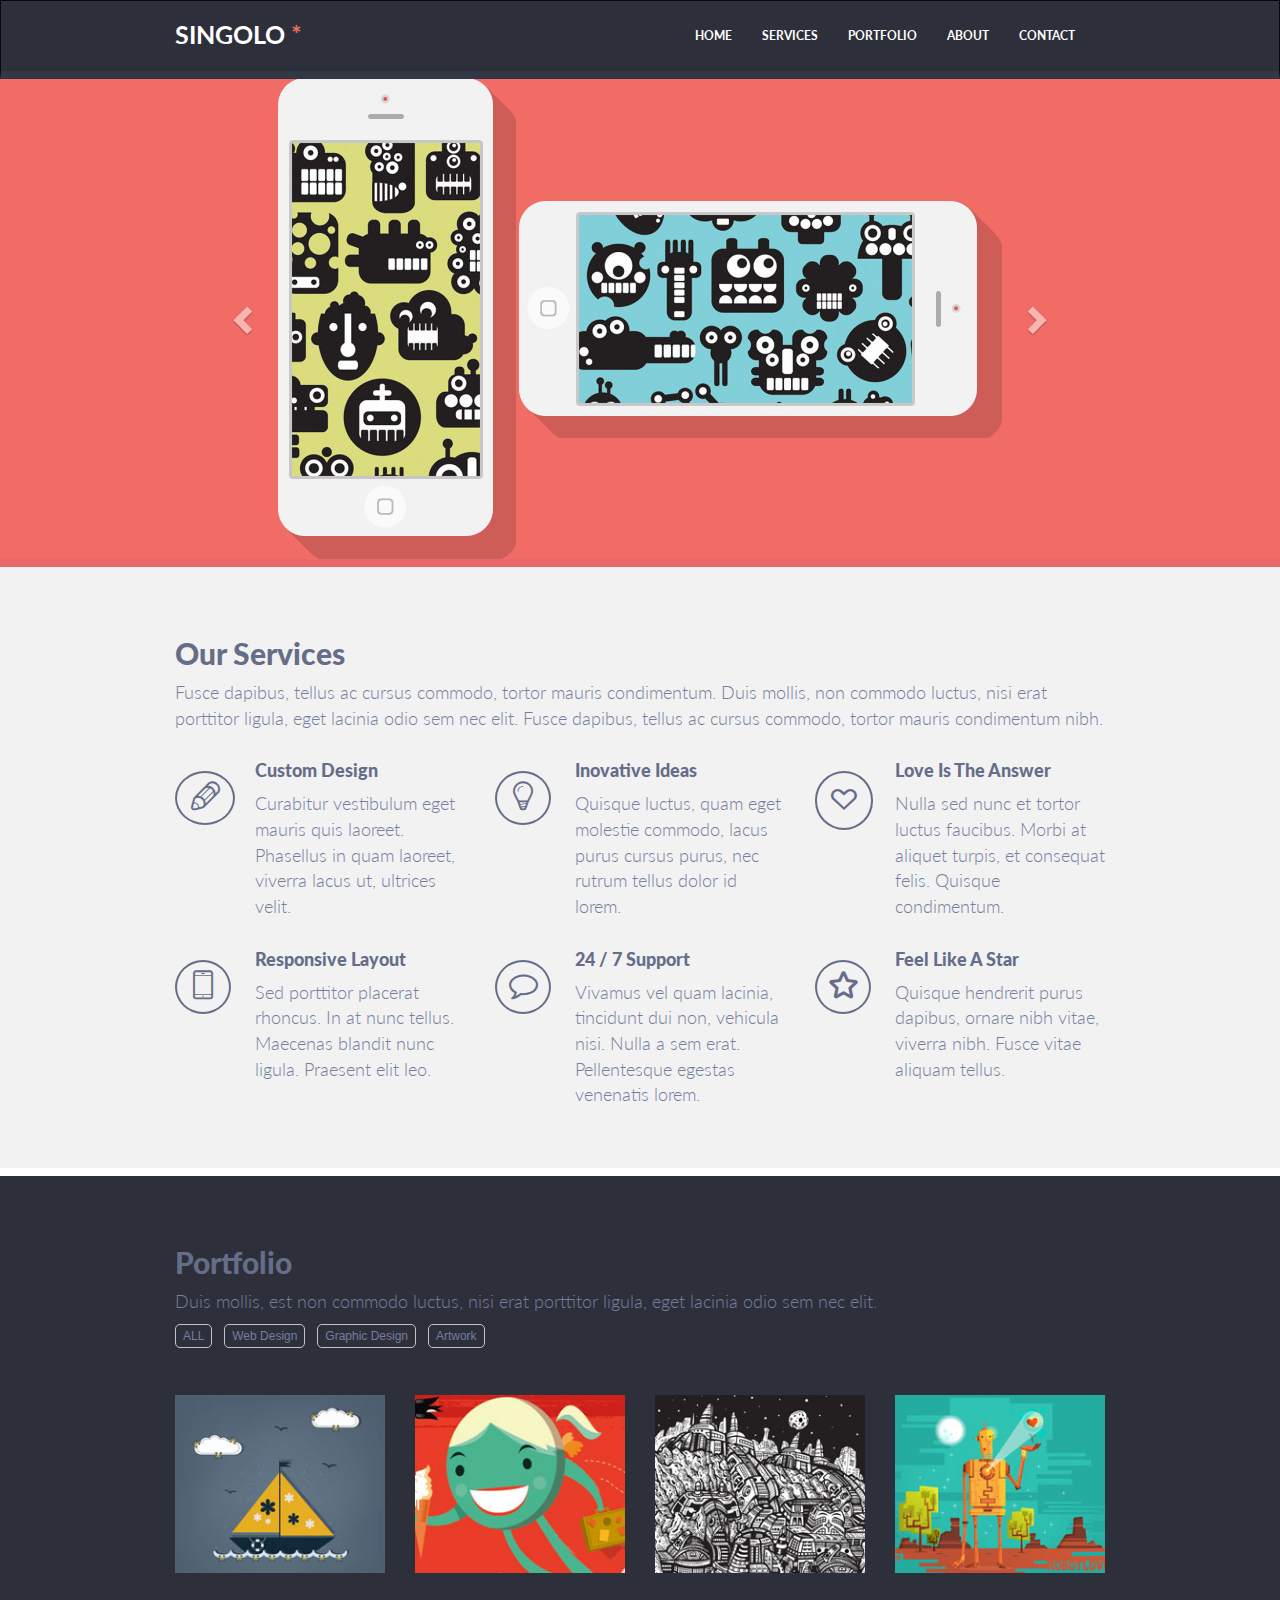
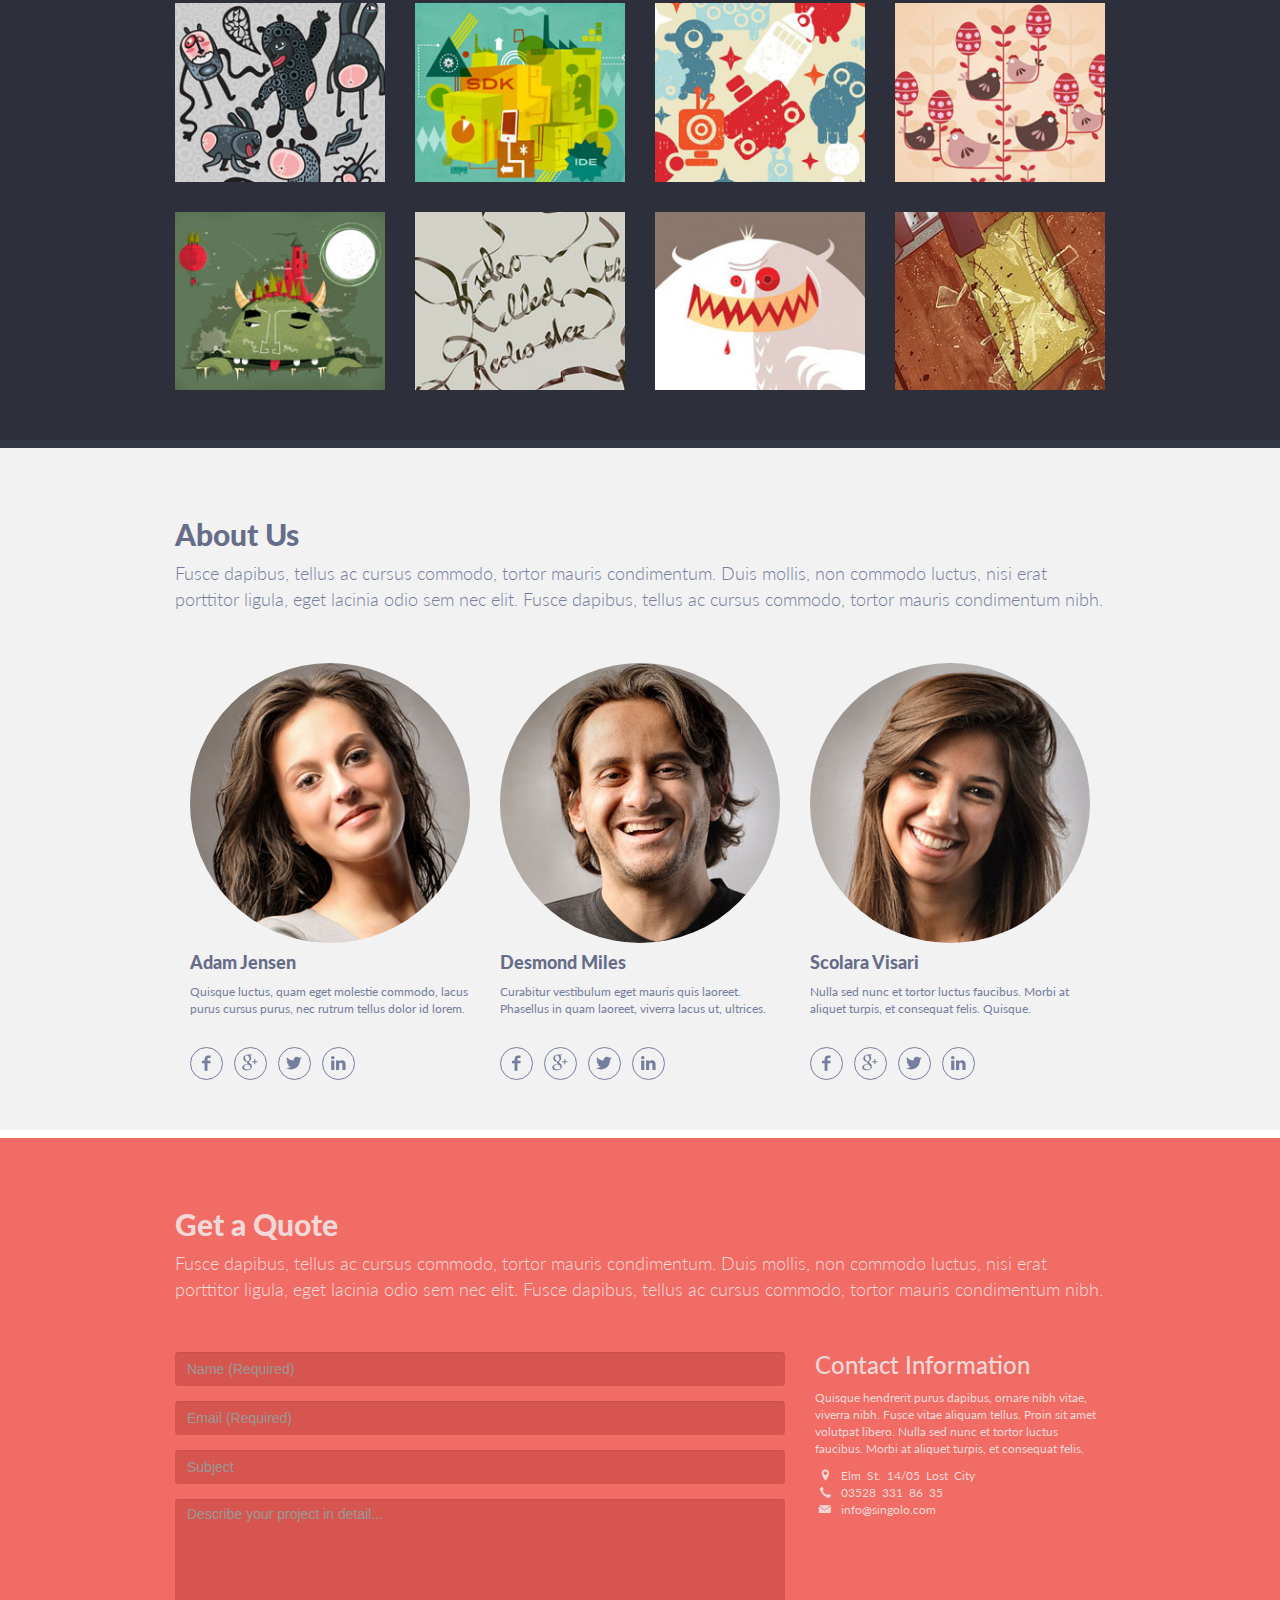
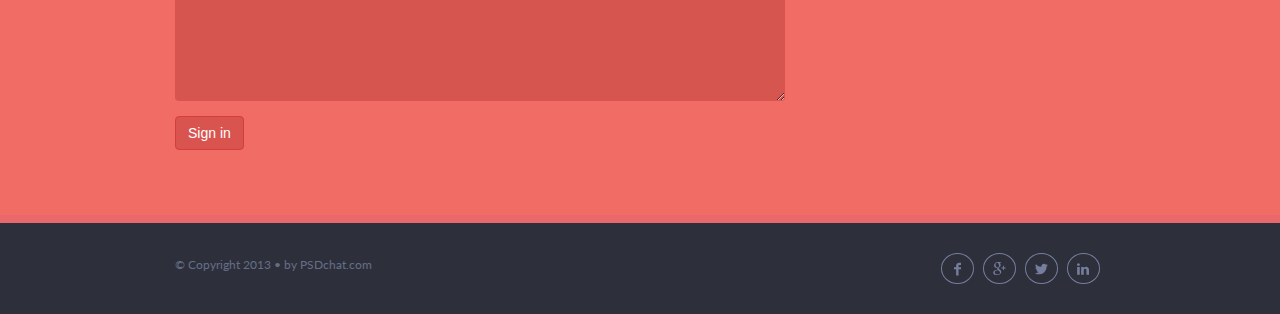
<file: index.html>
<!DOCTYPE html>
<html lang="ru">
<head>
    <meta charset="utf-8">
    <meta http-equiv="X-UA-Compatible" content="IE=edge">
    <meta name="viewport" content="width=device-width, initial-scale=1">
    <!-- The above 3 meta tags *must* come first in the head; any other head content must come *after* these tags -->
    <title>Bootstrap Template</title>

    <!-- Bootstrap -->
    <link href="css/bootstrap.css" rel="stylesheet">

    <link href="css/style.css" rel="stylesheet">
    <link href='http://fonts.googleapis.com/css?family=Lato:300,400,700,900,300italic,400italic,700italic,900italic'
          rel='stylesheet' type='text/css'>
    <!-- HTML5 shim and Respond.js for IE8 support of HTML5 elements and media queries -->
    <!-- WARNING: Respond.js doesn't work if you view the page via file:// -->
    <!--[if lt IE 9]>
    <script src="https://oss.maxcdn.com/html5shiv/3.7.2/html5shiv.min.js"></script>
    <script src="https://oss.maxcdn.com/respond/1.4.2/respond.min.js"></script>
    <![endif]-->
</head>
<body>
<div class="container-fluid">
    <div class="row">
        <div class="navbar navbar-inverse bgNav">
            <!--navbar-inverse-черный цвет по умолчанию navbar-default-светлый цвет по умолчанию-->
            <div class="container">
                <div class="navbar-header ">
                    <h1 class="logoLeft"><a href="#">SINGOLO <span>*</span></a></h1>
                    <button type="button" class="navbar-toggle" data-toggle="collapse" data-target="#responsive-menu">
                        <span class="sr-only">Открыть навигацию</span>
                        <span class="icon-bar"></span>
                        <span class="icon-bar"></span>
                        <span class="icon-bar"></span>
                    </button>
                    <!--<a class="navbar-brand" href="#">Название компании</a>-->
                </div>
                <div class="collapse navbar-collapse" id="responsive-menu">

                    <ul class="nav navbar-nav logoRight">
                        <li><a href="#">HOME</a></li>
                        <li><a href="#services">SERVICES</a></li>
                        <li><a href="#portfolio">PORTFOLIO</a></li>
                        <li><a href="#about">ABOUT</a></li>
                        <li><a href="#contactGet">CONTACT</a></li>
                    </ul>
                </div>
            </div>
        </div>
    </div>
</div>
<div class="slideShow">
    <div class="container">
        <div class="carousel slide" id="carousel">
            <!--Индкаторы-->

            <!--Блок который содержит в себе все слайды-->
            <div class="carousel-inner">
                <div class="item active">
                    <img src="images/iponeVertical.png">
                    <img src="images/iponeHorizont.png">

                    <div class="carousel-caption">

                    </div>
                </div>
                <div class="item">
                    <img src="images/iponeVertical.png">
                    <img src="images/iponeHorizont.png">

                    <div class="carousel-caption">

                    </div>
                </div>
                <div class="item">
                    <img src="images/iponeVertical.png">
                    <img src="images/iponeHorizont.png">

                    <div class="carousel-caption">

                    </div>
                </div>
            </div>
            <!--Стрелки лево право-->
            <a href="#carousel" class="left carousel-control" data-slide="prev"><!--Стрелки лево право-->
                <span class="glyphicon glyphicon-chevron-left"></span>
            </a>
            <a href="#carousel" class="right carousel-control" data-slide="next"><!--Стрелки лево право-->
                <span class="glyphicon glyphicon-chevron-right"></span>
            </a>
        </div>
    </div>
</div>
<!--БЕЛЫЙ БЛОК-->
<section class="services" id="services">
    <div class="container">
        <div class="row centerServices">
            <div class="col-md-12">
                <h1>Our Services</h1>

                <p>Fusce dapibus, tellus ac cursus commodo, tortor mauris condimentum. Duis mollis, non commodo luctus,
                    nisi erat porttitor
                    ligula, eget lacinia odio sem nec elit. Fusce dapibus, tellus ac cursus commodo, tortor mauris
                    condimentum nibh.
                </p>
            </div>
            <div class="col-md-4">
                <div class="row">
                    <div class=" col-md-3">
                        <div class="icon-pencil"></div>
                    </div>
                    <div class="services-column col-md-9">
                        <h3>Custom Design</h3>

                        <p>
                            Curabitur vestibulum eget mauris quis laoreet. Phasellus in quam laoreet, viverra lacus ut,
                            ultrices velit.
                        </p>
                    </div>
                </div>
            </div>
            <div class="col-md-4">
                <div class="row">
                    <div class="col-md-3">
                        <div class="icon-lightbulb"></div>
                    </div>
                    <div class="services-column col-md-9">
                        <h3>Inovative Ideas</h3>

                        <p>Quisque luctus, quam eget molestie commodo, lacus purus cursus purus, nec rutrum tellus dolor
                            id lorem.
                        </p>
                    </div>
                </div>
            </div>
            <div class="col-md-4">
                <div class="row">
                    <div class="col-md-3">
                        <div class="icon-heart-empty"></div>
                    </div>
                    <div class="services-column col-md-9">
                        <h3>Love Is The Answer</h3>

                        <p>Nulla sed nunc et tortor luctus faucibus. Morbi at aliquet turpis, et consequat felis.
                            Quisque condimentum.
                        </p>
                    </div>
                </div>
            </div>
            <div class="col-md-4">
                <div class="row">
                    <div class="col-md-3">
                        <div class="icon-mobile"></div>
                    </div>
                    <div class="services-column col-md-9">
                        <h3>Responsive Layout</h3>

                        <p>Sed porttitor placerat rhoncus. In at nunc tellus. Maecenas blandit nunc ligula.
                            Praesent elit leo.
                        </p>
                    </div>
                </div>
            </div>
            <div class="col-md-4">
                <div class="row">
                    <div class="col-md-3">
                        <div class="icon-comment-empty"></div>
                    </div>
                    <div class="services-column col-md-9">
                        <h3>24 / 7 Support</h3>

                        <p>Vivamus vel quam lacinia, tincidunt dui non, vehicula nisi. Nulla a sem erat.
                            Pellentesque egestas venenatis lorem.
                        </p>
                    </div>
                </div>
            </div>
            <div class="col-md-4">
                <div class="row">
                    <div class="col-md-3">
                        <div class="icon-star"></div>
                    </div>
                    <div class="services-column col-md-9">
                        <h3>Feel Like A Star</h3>

                        <p>Quisque hendrerit purus dapibus, ornare nibh vitae, viverra nibh.
                            Fusce vitae aliquam tellus.
                        </p>
                    </div>
                </div>
            </div>
        </div>
    </div>
</section>
<!--КОНЕЦ БЕЛОГО БЛОКА-->
<div class="portfolio" id="portfolio">
    <div class="container">
        <div class="row">
            <div class="portfolio-text col-md-12">
                <h2>Portfolio</h2>

                <p>Duis mollis, est non commodo luctus, nisi erat porttitor ligula, eget lacinia odio sem nec elit.</p>

                <div class="portfolioNavigator">
                    <a href="#">ALL</a>
                    <a href="#">Web Design</a>
                    <a href="#">Graphic Design</a>
                    <a href="#">Artwork</a>
                </div>
            </div>


            <div class="gallerey">
                <div class="blockImages col-md-3 col-sm-4 col-xs-4">
                    <img class="gallereyImages img-responsive" src="images/img1.jpg" alt="alt">
                </div>
                <div class="blockImages col-md-3 col-sm-4 col-xs-4">
                    <img class="gallereyImages img-responsive" src="images/img2.jpg" alt="alt">
                </div>
                <div class="blockImages col-md-3 col-sm-4 col-xs-4">
                    <img class="gallereyImages img-responsive" src="images/img3.jpg" alt="alt">
                </div>
                <div class="blockImages col-md-3 col-sm-4 col-xs-4">
                    <img class="gallereyImages img-responsive" src="images/img4.jpg" alt="alt">
                </div>
                <div class="blockImages col-md-3 col-sm-4 col-xs-4">
                    <img class="gallereyImages img-responsive" src="images/img5.jpg" alt="alt">
                </div>
                <div class="blockImages col-md-3 col-sm-4 col-xs-4">
                    <img class="gallereyImages img-responsive" src="images/img6.jpg" alt="alt">
                </div>
                <div class="blockImages col-md-3 col-sm-4 col-xs-4">
                    <img class="gallereyImages img-responsive" src="images/img7.jpg" alt="alt">
                </div>
                <div class="blockImages col-md-3 col-sm-4 col-xs-4">
                    <img class="gallereyImages img-responsive" src="images/img8.jpg" alt="alt">
                </div>
                <div class="blockImages col-md-3 col-sm-4 col-xs-4">
                    <img class="gallereyImages img-responsive" src="images/img9.jpg" alt="alt">
                </div>
                <div class="blockImages col-md-3 col-sm-4 col-xs-4">
                    <img class="gallereyImages img-responsive" src="images/img10.jpg" alt="alt">
                </div>
                <div class="blockImages col-md-3 col-sm-4 col-xs-4">
                    <img class="gallereyImages img-responsive" src="images/img11.jpg" alt="alt">
                </div>
                <div class="blockImages col-md-3 col-sm-4 col-xs-4">
                    <img class="gallereyImages img-responsive" src="images/img12.jpg" alt="alt">
                </div>
            </div>
        </div>
    </div>
</div>
<!--ABOUT-->
<div class="about" id="about">
    <div class="container whiteAbout">
        <h2>About Us</h2>

        <p>Fusce dapibus, tellus ac cursus commodo, tortor mauris condimentum. Duis mollis, non commodo luctus, nisi
            erat porttitor ligula, eget lacinia odio sem nec elit.
            Fusce dapibus, tellus ac cursus commodo, tortor mauris condimentum nibh.
        </p>

        <div class="row">
            <div class="col-md-12">
                <div class="whiteBlock col-md-4 col-sm-4">
                    <img src="images/photoShe.jpg" class="photo img-circle img-responsive">
                    <h4>Adam Jensen</h4>

                    <p>Quisque luctus, quam eget molestie commodo,
                        lacus purus cursus purus, nec rutrum tellus dolor id lorem.
                    </p>
                    <!--ПРИКОЛЬНОе НАЖАТИЕ Кнопки-->
                    <div class="icon-face">
                        <a href="javascript:void(o);" class="icon-facebook waves-effect waves-button "></a>
                        <a href="javascript:void(o);" class="icon-gplus waves-effect waves-button "></a>
                        <a href="javascript:void(o);" class="icon-twitter waves-effect waves-button "></a>
                        <a href="javascript:void(o);" class="icon-linkedin waves-effect waves-button "></a>
                    </div>
                    <!--КОНЕЦ ПРИКОЛЬНОе НАЖАТИЕ Кнопки-->
                </div>
                <div class="whiteBlock col-md-4 col-sm-4">
                    <img src="images/photohe.jpg" class="photo img-circle img-responsive">
                    <h4>Desmond Miles</h4>

                    <p>Curabitur vestibulum eget mauris quis laoreet.
                        Phasellus in quam laoreet, viverra lacus ut, ultrices.
                    </p>

                    <div class="icon-face">
                        <a href="javascript:void(o);" class="icon-facebook waves-effect waves-button "></a>
                        <a href="javascript:void(o);" class="icon-gplus waves-effect waves-button "></a>
                        <a href="javascript:void(o);" class="icon-twitter waves-effect waves-button "></a>
                        <a href="javascript:void(o);" class="icon-linkedin waves-effect waves-button "></a>
                    </div>
                </div>
                <div class="whiteBlock col-md-4 col-sm-4">
                    <img src="images/photoShe2.jpg" class="photo img-circle img-responsive">
                    <h4>Scolara Visari</h4>

                    <p>Nulla sed nunc et tortor luctus faucibus.
                        Morbi at aliquet turpis, et consequat felis. Quisque.
                    </p>

                    <div class="icon-face">
                        <a href="javascript:void(o);" class="icon-facebook waves-effect waves-button "></a>
                        <a href="javascript:void(o);" class="icon-gplus waves-effect waves-button "></a>
                        <a href="javascript:void(o);" class="icon-twitter waves-effect waves-button "></a>
                        <a href="javascript:void(o);" class="icon-linkedin waves-effect waves-button "></a>
                    </div>
                </div>
            </div>
        </div>
    </div>
</div>
<div class="contactGet" id="contactGet">
    <div class="container">
        <div class="getaQuote">
            <h2>Get a Quote</h2>

            <p>Fusce dapibus, tellus ac cursus commodo, tortor mauris condimentum. Duis mollis, non commodo luctus, nisi
                erat porttitor ligula, eget lacinia odio sem nec elit.
                Fusce dapibus, tellus ac cursus commodo, tortor mauris condimentum nibh.
            </p>
        </div>
        <div class="row">
            <form class="col-md-8">
                <div class="form-group ">
                    <input type="text" id="inputEmail" placeholder="Name (Required)" class="form-control">
                </div>
                <div class="form-group ">
                    <input type="password" id="inputPassword" placeholder="Email (Required)" class="form-control">
                </div>
                <div class="form-group ">
                    <input type="text" id="inputEmail" placeholder="Subject" class="form-control ">
                </div>
                <div class="form-group ">
                    <textarea rows="3" class="form-control" placeholder="Describe your project in detail..."></textarea>
                </div>
                <div class="form-group ">
                    <button type="submit" class="btn btn-danger">Sign in</button>
                </div>
            </form>
            <!--Выравнивание КОЛОНКИ puch-->
            <div class="formInform col-md-4 col-md-puch-8">
                <h3>Contact Information</h3>

                <p>Quisque hendrerit purus dapibus, ornare nibh vitae, viverra nibh. Fusce vitae aliquam tellus. Proin
                    sit amet volutpat libero.
                    Nulla sed nunc et tortor luctus faucibus. Morbi at aliquet turpis, et consequat felis.
                </p>
                <a href="#" class="icon-location"> Elm St. 14/05 Lost City</a>
                <a href="#" class="icon-call"> 03528 331 86 35</a>
                <a href="#" class="icon-post"> info@singolo.com</a>

            </div>
        </div>
    </div>
</div>
<div class="footer">
    <div class="container">
        <div class="row">
            <p class="copyright col-md-6 col-sm-6 col-xs-6">© Copyright 2013 • by PSDchat.com</p>

            <div class="icons-footer col-md-6 col-sm-6 col-xs-6">
                <a href="javascript:void(o);" class="icon-facebook waves-effect waves-button waves-light"></a>
                <a href="javascript:void(o);" class="icon-gplus waves-effect waves-button waves-light"></a>
                <a href="javascript:void(o);" class="icon-twitter waves-effect waves-button waves-light"></a>
                <a href="javascript:void(o);" class="icon-linkedin waves-effect waves-button waves-light"></a>
            </div>
        </div>
    </div>
</div>
<!-- jQuery (necessary for Bootstrap's JavaScript plugins) -->
<script src="https://ajax.googleapis.com/ajax/libs/jquery/1.11.2/jquery.min.js"></script>
<script src="https://oss.maxcdn.com/html5shiv/3.7.2/html5shiv.min.js"></script>
<script src="https://oss.maxcdn.com/respond/1.4.2/respond.min.js"></script>
<!-- Include all compiled plugins (below), or include individual files as needed -->
<!--ПОДКЛЮЧЕНИЕ СКРИПТОВ ДЛЯ ПРИКОЛЬНОГО НАЖАТИЯ КНОПКИ-->
<script type="text/javascript" src="js/waves.js"></script>
<script type="text/javascript">
    Waves.displayEffect();
    $('#myCarousel').on('slide.bs.carousel', function () {
        // do something…
    })
</script>

<!--КОНЕЦ ПОДКЛЮЧЕНИЕ СКРИПТОВ ДЛЯ ПРИКОЛЬНОГО НАЖАТИЯ КНОПКИ-->


<script src="js/bootstrap.js"></script>
<script type="text/javascript">
    $(document).ready(function () {
        $('.menu-open').on('click', function () {
            $('.menu').slideToggle();
        });
    });
    $(function () {
        $('a[href*=#]:not([href=#])').click(function () {
            if (location.pathname.replace(/^\//, '') == this.pathname.replace(/^\//, '') && location.hostname == this.hostname) {
                var target = $(this.hash);
                target = target.length ? target : $('[name=' + this.hash.slice(1) + ']');
                if (target.length) {
                    $('html,body').animate({
                        scrollTop: target.offset().top - 76
                    }, 1000);
                    return false;
                }
            }
        });
    });


</script>
</body>
</html>
</file>
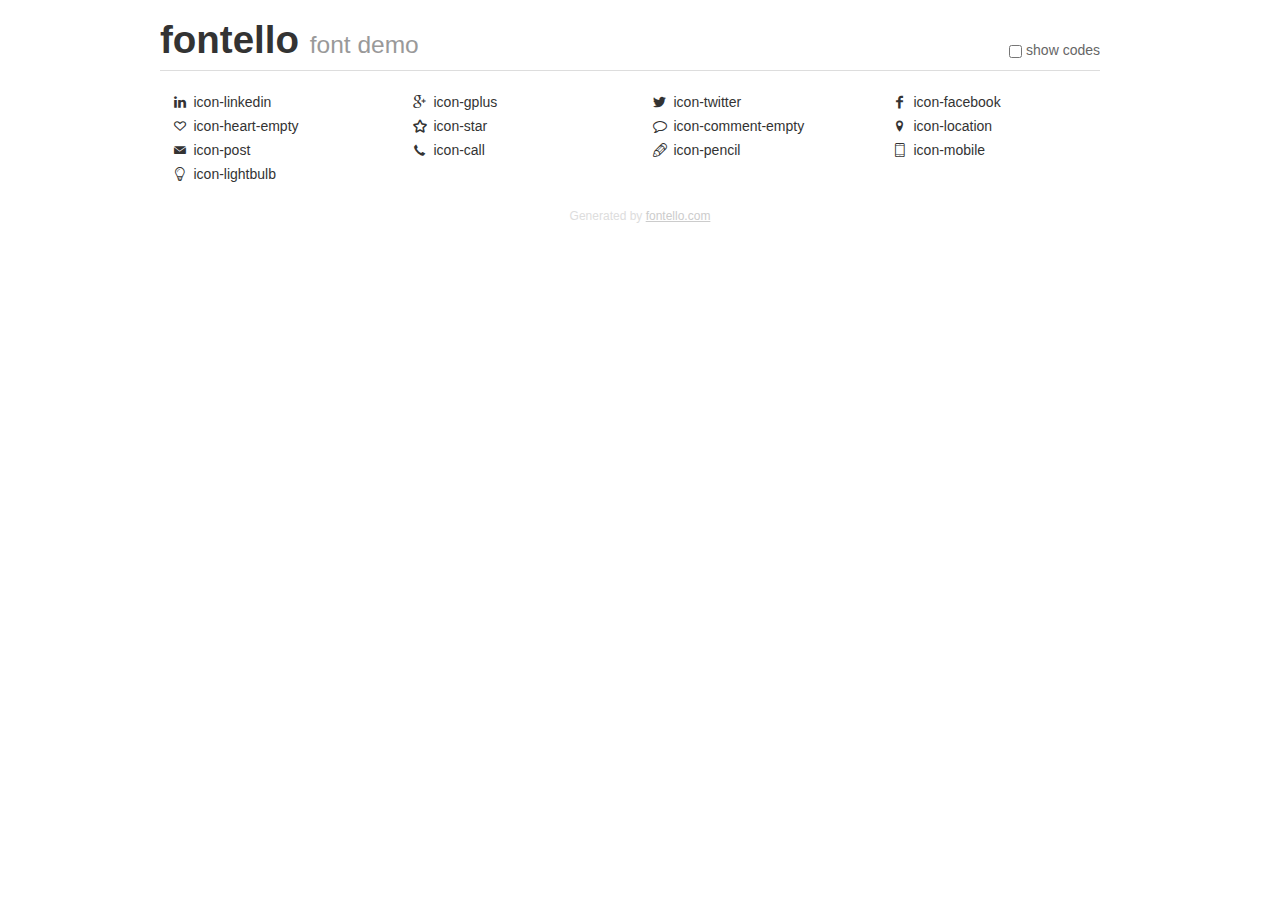
<file: fonts/fontello-4aaf596c/demo.html>
<!DOCTYPE html>
<html>
  <head><!--[if lt IE 9]><script language="javascript" type="text/javascript" src="//html5shim.googlecode.com/svn/trunk/html5.js"></script><![endif]-->
    <meta charset="UTF-8"><style>/*
 * Bootstrap v2.2.1
 *
 * Copyright 2012 Twitter, Inc
 * Licensed under the Apache License v2.0
 * http://www.apache.org/licenses/LICENSE-2.0
 *
 * Designed and built with all the love in the world @twitter by @mdo and @fat.
 */
.clearfix {
  *zoom: 1;
}
.clearfix:before,
.clearfix:after {
  display: table;
  content: "";
  line-height: 0;
}
.clearfix:after {
  clear: both;
}
html {
  font-size: 100%;
  -webkit-text-size-adjust: 100%;
  -ms-text-size-adjust: 100%;
}
a:focus {
  outline: thin dotted #333;
  outline: 5px auto -webkit-focus-ring-color;
  outline-offset: -2px;
}
a:hover,
a:active {
  outline: 0;
}
button,
input,
select,
textarea {
  margin: 0;
  font-size: 100%;
  vertical-align: middle;
}
button,
input {
  *overflow: visible;
  line-height: normal;
}
button::-moz-focus-inner,
input::-moz-focus-inner {
  padding: 0;
  border: 0;
}
body {
  margin: 0;
  font-family: "Helvetica Neue", Helvetica, Arial, sans-serif;
  font-size: 14px;
  line-height: 20px;
  color: #333;
  background-color: #fff;
}
a {
  color: #08c;
  text-decoration: none;
}
a:hover {
  color: #005580;
  text-decoration: underline;
}
.row {
  margin-left: -20px;
  *zoom: 1;
}
.row:before,
.row:after {
  display: table;
  content: "";
  line-height: 0;
}
.row:after {
  clear: both;
}
[class*="span"] {
  float: left;
  min-height: 1px;
  margin-left: 20px;
}
.container,
.navbar-static-top .container,
.navbar-fixed-top .container,
.navbar-fixed-bottom .container {
  width: 940px;
}
.span12 {
  width: 940px;
}
.span11 {
  width: 860px;
}
.span10 {
  width: 780px;
}
.span9 {
  width: 700px;
}
.span8 {
  width: 620px;
}
.span7 {
  width: 540px;
}
.span6 {
  width: 460px;
}
.span5 {
  width: 380px;
}
.span4 {
  width: 300px;
}
.span3 {
  width: 220px;
}
.span2 {
  width: 140px;
}
.span1 {
  width: 60px;
}
[class*="span"].pull-right,
.row-fluid [class*="span"].pull-right {
  float: right;
}
.container {
  margin-right: auto;
  margin-left: auto;
  *zoom: 1;
}
.container:before,
.container:after {
  display: table;
  content: "";
  line-height: 0;
}
.container:after {
  clear: both;
}
p {
  margin: 0 0 10px;
}
.lead {
  margin-bottom: 20px;
  font-size: 21px;
  font-weight: 200;
  line-height: 30px;
}
small {
  font-size: 85%;
}
h1 {
  margin: 10px 0;
  font-family: inherit;
  font-weight: bold;
  line-height: 20px;
  color: inherit;
  text-rendering: optimizelegibility;
}
h1 small {
  font-weight: normal;
  line-height: 1;
  color: #999;
}
h1 {
  line-height: 40px;
}
h1 {
  font-size: 38.5px;
}
h1 small {
  font-size: 24.5px;
}
body {
  margin-top: 90px;
}
.header {
  position: fixed;
  top: 0;
  left: 50%;
  margin-left: -480px;
  background-color: #fff;
  border-bottom: 1px solid #ddd;
  padding-top: 10px;
  z-index: 10;
}
.footer {
  color: #ddd;
  font-size: 12px;
  text-align: center;
  margin-top: 20px;
}
.footer a {
  color: #ccc;
  text-decoration: underline;
}
.the-icons {
  font-size: 14px;
  line-height: 24px;
}
.switch {
  position: absolute;
  right: 0;
  bottom: 10px;
  color: #666;
}
.switch input {
  margin-right: 0.3em;
}
.codesOn .i-name {
  display: none;
}
.codesOn .i-code {
  display: inline;
}
.i-code {
  display: none;
}
</style>
    <link rel="stylesheet" href="css/fontello.css">
    <link rel="stylesheet" href="css/animation.css"><!--[if IE 7]><link rel="stylesheet" href="css/fontello-ie7.css"><![endif]-->
    <script>
      function toggleCodes(on) {
        var obj = document.getElementById('icons');
        
        if (on) {
          obj.className += ' codesOn';
        } else {
          obj.className = obj.className.replace(' codesOn', '');
        }
      }
      
    </script>
  </head>
  <body>
    <div class="container header">
      <h1>
        fontello
         <small>font demo</small>
      </h1>
      <label class="switch">
        <input type="checkbox" onclick="toggleCodes(this.checked)">show codes
      </label>
    </div>
    <div id="icons" class="container">
      <div class="row">
        <div title="Code: 0xe800" class="the-icons span3"><i class="icon-linkedin"></i> <span class="i-name">icon-linkedin</span><span class="i-code">0xe800</span></div>
        <div title="Code: 0xe801" class="the-icons span3"><i class="icon-gplus"></i> <span class="i-name">icon-gplus</span><span class="i-code">0xe801</span></div>
        <div title="Code: 0xe802" class="the-icons span3"><i class="icon-twitter"></i> <span class="i-name">icon-twitter</span><span class="i-code">0xe802</span></div>
        <div title="Code: 0xe803" class="the-icons span3"><i class="icon-facebook"></i> <span class="i-name">icon-facebook</span><span class="i-code">0xe803</span></div>
      </div>
      <div class="row">
        <div title="Code: 0xe804" class="the-icons span3"><i class="icon-heart-empty"></i> <span class="i-name">icon-heart-empty</span><span class="i-code">0xe804</span></div>
        <div title="Code: 0xe805" class="the-icons span3"><i class="icon-star"></i> <span class="i-name">icon-star</span><span class="i-code">0xe805</span></div>
        <div title="Code: 0xe806" class="the-icons span3"><i class="icon-comment-empty"></i> <span class="i-name">icon-comment-empty</span><span class="i-code">0xe806</span></div>
        <div title="Code: 0xe807" class="the-icons span3"><i class="icon-location"></i> <span class="i-name">icon-location</span><span class="i-code">0xe807</span></div>
      </div>
      <div class="row">
        <div title="Code: 0xe808" class="the-icons span3"><i class="icon-post"></i> <span class="i-name">icon-post</span><span class="i-code">0xe808</span></div>
        <div title="Code: 0xe809" class="the-icons span3"><i class="icon-call"></i> <span class="i-name">icon-call</span><span class="i-code">0xe809</span></div>
        <div title="Code: 0xe80a" class="the-icons span3"><i class="icon-pencil"></i> <span class="i-name">icon-pencil</span><span class="i-code">0xe80a</span></div>
        <div title="Code: 0xe80b" class="the-icons span3"><i class="icon-mobile"></i> <span class="i-name">icon-mobile</span><span class="i-code">0xe80b</span></div>
      </div>
      <div class="row">
        <div title="Code: 0xe80c" class="the-icons span3"><i class="icon-lightbulb"></i> <span class="i-name">icon-lightbulb</span><span class="i-code">0xe80c</span></div>
      </div>
    </div>
    <div class="container footer">Generated by <a href="http://fontello.com">fontello.com</a></div>
  </body>
</html>
</file>
<file: css/style.css>
@font-face {
  font-family: 'fontello';
  src: url('../font/fontello.eot?49251729');
  src: url('../font/fontello.eot?49251729#iefix') format('embedded-opentype'),
       url('../font/fontello.svg?49251729#fontello') format('svg');
  font-weight: normal;
  font-style: normal;
}
@font-face {
  font-family: 'fontello';
  src: url('[data-uri]') format('woff'),
       url('[data-uri]') format('truetype');
}
/* Chrome hack: SVG is rendered more smooth in Windozze. 100% magic, uncomment if you need it. */
/* Note, that will break hinting! In other OS-es font will be not as sharp as it could be */
/*
@media screen and (-webkit-min-device-pixel-ratio:0) {
  @font-face {
    font-family: 'fontello';
    src: url('../font/fontello.svg?49251729#fontello') format('svg');
  }
}
*/
 
 [class^="icon-"]:before, [class*=" icon-"]:before {
  font-family: "fontello";
  font-style: normal;
  font-weight: normal;
  speak: none;
 
  display: inline-block;
  text-decoration: inherit;
  width: 1em;
  margin-right: .2em;
  text-align: center;
  /* opacity: .8; */
 
  /* For safety - reset parent styles, that can break glyph codes*/
  font-variant: normal;
  text-transform: none;
     
  /* fix buttons height, for twitter bootstrap */
  line-height: 1em;
 
  /* Animation center compensation - margins should be symmetric */
  /* remove if not needed */
  margin-left: .2em;
 
  /* you can be more comfortable with increased icons size */
   font-size: 120%; 
 
  /* Uncomment for 3D effect */
  /* text-shadow: 1px 1px 1px rgba(127, 127, 127, 0.3); */
}
.icon-linkedin:before { content: '\e800'; } /* '' */
.icon-gplus:before { content: '\e801'; } /* '' */
.icon-twitter:before { content: '\e802'; } /* '' */
.icon-facebook:before { content: '\e803'; } /* '' */
.icon-heart-empty:before { content: '\e804'; } /* '' */
.icon-star:before { content: '\e805'; } /* '' */
.icon-comment-empty:before { content: '\e806'; } /* '' */
.icon-location:before { content: '\e807'; } /* '' */
.icon-post:before { content: '\e808'; } /* '' */
.icon-call:before { content: '\e809'; } /* '' */
.icon-pencil:before { content: '\e80a'; } /* '' */
.icon-mobile:before { content: '\e80b'; } /* '' */
.icon-lightbulb:before { content: '\e80c'; } /* '' */

.container {
	max-width:960px;
}
.bgNav {
	background: #2d303a ;
	border-bottom: 8px solid #323746;
	margin-bottom:0 !important;
	border-radius:0px !important;
}

.logoLeft {
	float:left;
	color:#fff;
	font-size: 25px;
}

.logoLeft a {
	text-decoration:none;
	font-family: 'Lato';
    color: #ffffff;
    font-weight: 700;
}
.logoLeft a span {
  text-decoration: none;
  font-family: 'Lato';
  color: #f06c64;
  font-weight: 700;
}
.logoLeft a:hover {
	color:#e76962 !important;
}

.logoRight  {
	float:right;
	margin:10px 0;
	
} 

.logoRight li a {
	color:#fff !important;
	font-family: 'Lato';
    font-size: 12px;
    font-weight: 700;
}

.logoRight li a:hover {
	color:#e76962 !important;
}

.slideShow {
	width:100%;
	background:#f06c64;
	border-bottom: 8px solid #ea676b;
}

.container .item {
	text-align:center;
}

.item img {
	display:inline-block !important;
}

.left.carousel-control, .right.carousel-control {
	background-image:none;
}

.services {
	width:100%;
	background:#f2f2f2;
	border-bottom:8px solid #ffffff;
	padding:50px 0;

}
.services h1 {
  font-family: 'Lato';
  color: #666d89;
  font-size: 30px;
  font-weight: 900;
}
.services p {
  font-family: 'Lato';
  color: #767e9e;
  font-size: 18px;
  font-weight: 300;
}
.services div.icon-pencil {
   margin-top: 30px;
   display: inline-block;
   font-size: 170%;
   border: 2px solid #666d89;
   border-radius: 50%;
   padding: 8px;
   box-sizing: border-box;
   color: #666d89;
}
.services div.icon-lightbulb {
   margin-top: 30px;
   display: inline-block;
   font-size: 170%;
   border: 2px solid #666d89;
   border-radius: 50%;
   padding: 8px 6px;
   box-sizing: border-box;
   color: #666d89;
}
.services div.icon-heart-empty {
   margin-top: 30px;
  display: inline-flex;
  font-size: 180%;
  border: 2px solid #666d89;
  border-radius: 74%;
  padding: 12px 6px;
  box-sizing: border-box;
  color: #666d89;
}
.services div.icon-mobile {
   margin-top: 30px;
   display: inline-block;
   font-size: 170%;
   border: 2px solid #666d89;
   border-radius: 50%;
   padding: 8px 6px;
   box-sizing: border-box;
   color: #666d89;
}
.services div.icon-comment-empty {
   margin-top: 30px;
   display: inline-block;
   font-size: 170%;
   border: 2px solid #666d89;
   border-radius: 50%;
   padding: 8px 6px;
   box-sizing: border-box;
   color: #666d89;
}
.services div.icon-star {
   margin-top: 30px;
   display: inline-block;
   font-size: 170%;
   border: 2px solid #666d89;
   border-radius: 50%;
   padding: 8px 6px;
   box-sizing: border-box;
   color: #666d89;
   font-weight:300;
}
.services-column  h3{
  font-family: 'Lato';
  color: #666d89;
  font-weight: 900;
  font-size: 18px;
 }
.services-column p {
 font-family: 'Lato';
  color: #767e9e;
  font-size: 18px;
  font-weight: 300;
 }
 .portfolio {
	width:100%;
	background:#2d303a;
	border-bottom:8px solid #323746;
	padding:50px 0 20px 0;
 }
 .portfolio h2 {
	font-family: 'Lato';
	color: #666d89;
	font-size: 30px;
	font-weight: 900;
 }
 .portfolio p {
	font-family: 'Lato';
    color: #767e9e;
    font-size: 18px;
    font-weight: 300;
 }
 .portfolio .portfolioNavigator {
	margin-bottom:50px;
 }
 .portfolio .portfolioNavigator a {
	color: #767e9e;
    font-size: 12px;
    font-weight: 400;
    text-align: justify;
    border: 1px solid #c5c5c5;
    border-radius: 5px;
    padding: 4px 7px;
    margin-right: 8px;
	text-decoration:none;
 }
 .portfolio .portfolioNavigator a:hover {
	color: #fff;
    border: 1px solid #fff;
 }
  .gallerey img {
	margin-bottom:30px;
 }
.about {
	width:100%;
	background:#f2f2f2;
	border-bottom:8px solid #ffffff;
	padding:50px 0 ;
}
.about .whiteAbout h2 {
	font-family: 'Lato';
    color: #666d89;
    font-size: 30px;
    font-weight: 900;
}
.about .whiteAbout p {
	font-family: 'Lato';
    color: #767e9e;
    font-size: 18px;
    font-weight: 300;
	margin-bottom:50px;
}
.about .whiteAbout .row h4{
	font-family: 'Lato';
    color: #666d89;
    font-size: 18px;
    font-weight: 900;
}
.about .whiteAbout .row p {
	font-family: 'Lato';
    color: #767e9e;
    font-size: 12px;
    font-weight: 400;
	margin-bottom:30px;
}
/*ПРИКОЛЬНый ЭФФЕКТ при НАЖАТИЕ КНОПКИ*/
.icon-face a {
    border: 1px solid #767e9e;
    border-radius: 50%;
    color: #767e9e;
    display: inline-block;
    font-size: 14px;
    height: 33px;
    margin-right: 7px;
    padding: 8px 2px;
    width: 33px;
}
.icon-face a:hover {
    border: 1px solid #767e9e;
    border-radius: 50%;
}
a:link {
    text-decoration: none;
}
.waves-effect {
    -moz-user-select: none;
    cursor: pointer;
    display: inline-block;
    overflow: hidden;
    position: relative;
    transition: all 0.3s ease-out 0s;
}
.waves-effect .waves-ripple {
    background: radial-gradient(rgba(0, 0, 0, 0.2) 0px, rgba(0, 0, 0, 0.3) 40%, rgba(0, 0, 0, 0.4) 50%, rgba(0, 0, 0, 0.5) 60%, rgba(255, 255, 255, 0) 70%) repeat scroll 0 0 rgba(0, 0, 0, 0);
    border-radius: 50%;
    height: 100px;
    margin-left: -50px;
    margin-top: -50px;
    opacity: 0;
    pointer-events: none;
    position: absolute;
    transform: scale(0);
    transition-delay: 0s;
    transition-duration: 0.5s;
    transition-property: transform, opacity;
    transition-timing-function: ease-out;
    width: 100px;
}
.waves-effect.waves-light .waves-ripple {
    background: radial-gradient(rgba(255, 255, 255, 0.2) 0px, rgba(255, 255, 255, 0.3) 40%, rgba(255, 255, 255, 0.4) 50%, rgba(255, 255, 255, 0.5) 60%, rgba(255, 255, 255, 0) 70%) repeat scroll 0 0 rgba(0, 0, 0, 0);
}
.waves-effect.waves-classic .waves-ripple {
    background: none repeat scroll 0 0 rgba(0, 0, 0, 0.2);
}
.waves-effect.waves-classic.waves-light .waves-ripple {
    background: none repeat scroll 0 0 rgba(255, 255, 255, 0.4);
}
.waves-notransition {
    transition: none 0s ease 0s !important;
}
.waves-button, .waves-circle {
    transform: translateZ(0px);
}
.waves-button, .waves-button:hover, .waves-button:visited, .waves-button-input {
    background-color: rgba(0, 0, 0, 0);
    border: medium none;
    color: inherit;
    cursor: pointer;
    font-size: 1em;
    line-height: 1em;
    outline: medium none;
    text-align: center;
    text-decoration: none;
    vertical-align: middle;
    white-space: nowrap;
    z-index: 1;
}
.waves-button {
    border-radius: 0.2em;
    padding: 0.85em 1.1em;
}
.waves-button-input {
    margin: 0;
    padding: 0.85em 1.1em;
}
.waves-input-wrapper {
    border-radius: 0.2em;
    vertical-align: bottom;
}
.waves-input-wrapper.waves-button {
    padding: 0;
}
.waves-input-wrapper .waves-button-input {
    left: 0;
    position: relative;
    top: 0;
    z-index: 1;
}
.waves-circle {
    border-radius: 50%;
    height: 2.5em;
    line-height: 2.5em;
    text-align: center;
    width: 2.5em;
}
.waves-float {
    box-shadow: 0 1px 1.5px 1px rgba(0, 0, 0, 0.12);
}
.waves-float:active {
    box-shadow: 0 8px 20px 1px rgba(0, 0, 0, 0.3);
}
.waves-block {
    display: block;
}
a.waves-effect .waves-ripple {
    z-index: -1;
}
.contactGet {
	width:100%;
	background:#f06c64;
	border-bottom:8px solid #ea676b;
	padding:50px 0 ;
}
.contactGet .getaQuote h2 {
	font-family: 'Lato';
    color: #f0d8d9;
    font-size: 30px;
    font-weight: 900;
}
.contactGet .getaQuote p {
    font-family: 'Lato';
    color: #f0d9da;
    font-size: 18px;
    font-weight: 300;
    margin-bottom: 50px;
 }
 .form-control {
	display: block;
    width: 100%;
    height: 34px;
    padding: 6px 12px;
    font-size: 14px;
    line-height: 1.42857;
    background-color: #FFF;
    background-image: none;
    border-radius: 4px;
    box-shadow: 0px 1px 1px rgba(0, 0, 0, 0.075) inset;
    transition: border-color 0.15s ease-in-out 0s, box-shadow 0.15s ease-in-out 0s;
    background: #d6564f;
    border: none;
 }
 textarea.form-control {
 height: 202px;
 }
 .formInform h3 {
	font-family: 'Lato';
	margin-top:0 !important;
	color:#f0d8d9;
 }
 .formInform p {
	font-family:'Lato';
	color:#f0d8d9;
	font-size: 12px;
 }
 .formInform a {
	text-decoration:none;
	color:#f0d8d9;
	display:block;
	font-size: 12px;
	font-family:'Lato';
	word-spacing:3px;
 }
 .formInform a:hover {
	text-decoration:none;
	color:#fff;
 }
.footer {
	width:100%;
	background: #2d303a;
	color: #666d89;
	padding: 30px 0;
 }
 .footer p {
	font-family:'Lato';
	color: #666d89;
    font-weight: 400;
    padding-top: 3px;
    /*min-width: 215px;*/
    font-size: 12px;
    text-align: justify;
 }
 .footer .icons-footer {
	text-align:right;
 }
 .icons-footer a {
    border: 1px solid #767e9e;
    border-radius: 50%;
    color: #767e9e;
    display: inline-block;
    font-size: 12px !important;
    height: 31px;
    margin-right: 5px;
    padding: 8px 2px;
    width: 33px;
}
.icons-footer a:hover {
    border: none;
    
}
@media (max-width: 514px) {
	.blockImages {
		width:50%;
	}
	.footer p {
		text-align:center;
	}
	.icons-footer a {
		margin-right:8px;
		margin-bottom:5px;
	}
}
/*КОНЕЦ ПРИКОЛЬНОГО ЭФФЕКТА КНОПКИ*/
@media (max-width: 768px) {
	.logoRight   {
		float:none;
		text-align:center !important;
		display: block;
		margin:0 auto !important;
	}
    
}
@media (max-width: 992px) {
	.centerServices {
		text-align:center;
	}
	.portfolio-text h2, p {
		text-align:center;
	}
	.portfolio .portfolioNavigator {
		text-align:center;
	}
	.portfolio .portfolioNavigator a {
		padding:4px 1px;
	}
	
	.gallereyImages {
		margin:0px auto;
	}
	.whiteBlock {
		text-align:center;
		margin-bottom:10px;
	}
	.getaQuote {
		text-align:center;
	}
	.formInform {
		text-align:center;
	}
	.about .whiteAbout h2 {
		text-align:center;
	}
	.photo {
		width:48%;
		margin:0 auto;
	}
}
</file>
<file: fonts/fontello-4aaf596c/css/fontello.css>
@font-face {
  font-family: 'fontello';
  src: url('../font/fontello.eot?64446351');
  src: url('../font/fontello.eot?64446351#iefix') format('embedded-opentype'),
       url('../font/fontello.woff?64446351') format('woff'),
       url('../font/fontello.ttf?64446351') format('truetype'),
       url('../font/fontello.svg?64446351#fontello') format('svg');
  font-weight: normal;
  font-style: normal;
}
/* Chrome hack: SVG is rendered more smooth in Windozze. 100% magic, uncomment if you need it. */
/* Note, that will break hinting! In other OS-es font will be not as sharp as it could be */
/*
@media screen and (-webkit-min-device-pixel-ratio:0) {
  @font-face {
    font-family: 'fontello';
    src: url('../font/fontello.svg?64446351#fontello') format('svg');
  }
}
*/
 
 [class^="icon-"]:before, [class*=" icon-"]:before {
  font-family: "fontello";
  font-style: normal;
  font-weight: normal;
  speak: none;
 
  display: inline-block;
  text-decoration: inherit;
  width: 1em;
  margin-right: .2em;
  text-align: center;
  /* opacity: .8; */
 
  /* For safety - reset parent styles, that can break glyph codes*/
  font-variant: normal;
  text-transform: none;
     
  /* fix buttons height, for twitter bootstrap */
  line-height: 1em;
 
  /* Animation center compensation - margins should be symmetric */
  /* remove if not needed */
  margin-left: .2em;
 
  /* you can be more comfortable with increased icons size */
  /* font-size: 120%; */
 
  /* Uncomment for 3D effect */
  /* text-shadow: 1px 1px 1px rgba(127, 127, 127, 0.3); */
}
 
.icon-linkedin:before { content: '\e800'; } /* '' */
.icon-gplus:before { content: '\e801'; } /* '' */
.icon-twitter:before { content: '\e802'; } /* '' */
.icon-facebook:before { content: '\e803'; } /* '' */
.icon-heart-empty:before { content: '\e804'; } /* '' */
.icon-star:before { content: '\e805'; } /* '' */
.icon-comment-empty:before { content: '\e806'; } /* '' */
.icon-location:before { content: '\e807'; } /* '' */
.icon-post:before { content: '\e808'; } /* '' */
.icon-call:before { content: '\e809'; } /* '' */
.icon-pencil:before { content: '\e80a'; } /* '' */
.icon-mobile:before { content: '\e80b'; } /* '' */
.icon-lightbulb:before { content: '\e80c'; } /* '' */
</file>
<file: fonts/fontello-4aaf596c/css/fontello-ie7.css>
[class^="icon-"], [class*=" icon-"] {
  font-family: 'fontello';
  font-style: normal;
  font-weight: normal;
 
  /* fix buttons height */
  line-height: 1em;
 
  /* you can be more comfortable with increased icons size */
  /* font-size: 120%; */
}
 
.icon-linkedin { *zoom: expression( this.runtimeStyle['zoom'] = '1', this.innerHTML = '&#xe800;&nbsp;'); }
.icon-gplus { *zoom: expression( this.runtimeStyle['zoom'] = '1', this.innerHTML = '&#xe801;&nbsp;'); }
.icon-twitter { *zoom: expression( this.runtimeStyle['zoom'] = '1', this.innerHTML = '&#xe802;&nbsp;'); }
.icon-facebook { *zoom: expression( this.runtimeStyle['zoom'] = '1', this.innerHTML = '&#xe803;&nbsp;'); }
.icon-heart-empty { *zoom: expression( this.runtimeStyle['zoom'] = '1', this.innerHTML = '&#xe804;&nbsp;'); }
.icon-star { *zoom: expression( this.runtimeStyle['zoom'] = '1', this.innerHTML = '&#xe805;&nbsp;'); }
.icon-comment-empty { *zoom: expression( this.runtimeStyle['zoom'] = '1', this.innerHTML = '&#xe806;&nbsp;'); }
.icon-location { *zoom: expression( this.runtimeStyle['zoom'] = '1', this.innerHTML = '&#xe807;&nbsp;'); }
.icon-post { *zoom: expression( this.runtimeStyle['zoom'] = '1', this.innerHTML = '&#xe808;&nbsp;'); }
.icon-call { *zoom: expression( this.runtimeStyle['zoom'] = '1', this.innerHTML = '&#xe809;&nbsp;'); }
.icon-pencil { *zoom: expression( this.runtimeStyle['zoom'] = '1', this.innerHTML = '&#xe80a;&nbsp;'); }
.icon-mobile { *zoom: expression( this.runtimeStyle['zoom'] = '1', this.innerHTML = '&#xe80b;&nbsp;'); }
.icon-lightbulb { *zoom: expression( this.runtimeStyle['zoom'] = '1', this.innerHTML = '&#xe80c;&nbsp;'); }
</file>
<file: fonts/fontello-4aaf596c/css/animation.css>
/*
   Animation example, for spinners
*/
.animate-spin {
  -moz-animation: spin 2s infinite linear;
  -o-animation: spin 2s infinite linear;
  -webkit-animation: spin 2s infinite linear;
  animation: spin 2s infinite linear;
  display: inline-block;
}
@-moz-keyframes spin {
  0% {
    -moz-transform: rotate(0deg);
    -o-transform: rotate(0deg);
    -webkit-transform: rotate(0deg);
    transform: rotate(0deg);
  }

  100% {
    -moz-transform: rotate(359deg);
    -o-transform: rotate(359deg);
    -webkit-transform: rotate(359deg);
    transform: rotate(359deg);
  }
}
@-webkit-keyframes spin {
  0% {
    -moz-transform: rotate(0deg);
    -o-transform: rotate(0deg);
    -webkit-transform: rotate(0deg);
    transform: rotate(0deg);
  }

  100% {
    -moz-transform: rotate(359deg);
    -o-transform: rotate(359deg);
    -webkit-transform: rotate(359deg);
    transform: rotate(359deg);
  }
}
@-o-keyframes spin {
  0% {
    -moz-transform: rotate(0deg);
    -o-transform: rotate(0deg);
    -webkit-transform: rotate(0deg);
    transform: rotate(0deg);
  }

  100% {
    -moz-transform: rotate(359deg);
    -o-transform: rotate(359deg);
    -webkit-transform: rotate(359deg);
    transform: rotate(359deg);
  }
}
@-ms-keyframes spin {
  0% {
    -moz-transform: rotate(0deg);
    -o-transform: rotate(0deg);
    -webkit-transform: rotate(0deg);
    transform: rotate(0deg);
  }

  100% {
    -moz-transform: rotate(359deg);
    -o-transform: rotate(359deg);
    -webkit-transform: rotate(359deg);
    transform: rotate(359deg);
  }
}
@keyframes spin {
  0% {
    -moz-transform: rotate(0deg);
    -o-transform: rotate(0deg);
    -webkit-transform: rotate(0deg);
    transform: rotate(0deg);
  }

  100% {
    -moz-transform: rotate(359deg);
    -o-transform: rotate(359deg);
    -webkit-transform: rotate(359deg);
    transform: rotate(359deg);
  }
}
</file>
